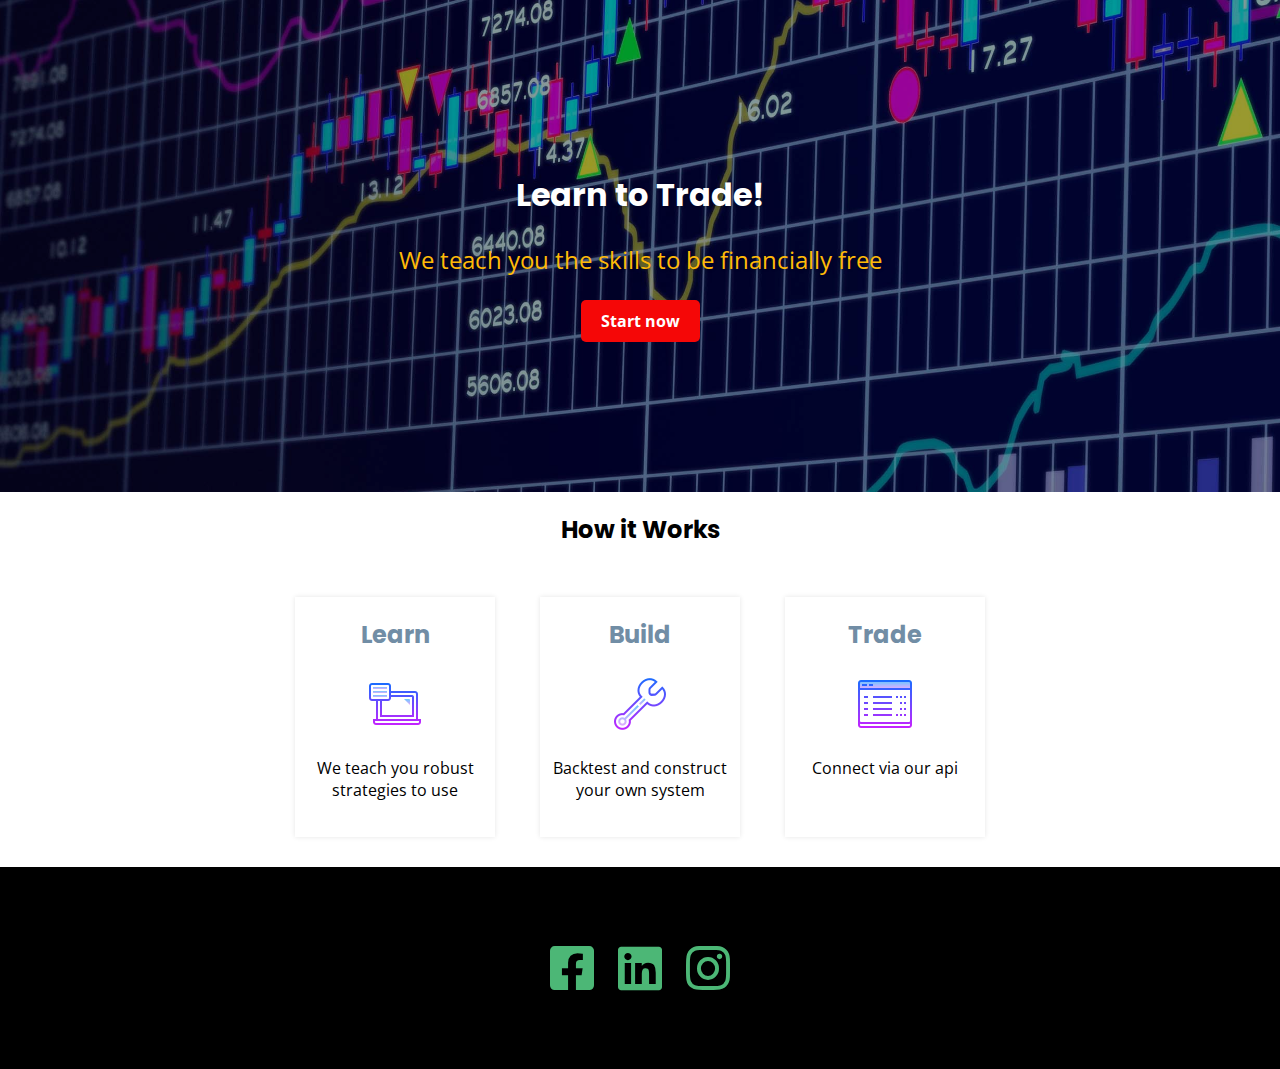
<file: index.html>
<!DOCTYPE html>
<html>
<head>
  <meta charset="UTF-8">
  <title>My landing page</title>
  <!-- We need this line below for responsiveness! -->
  <meta name="viewport" content="width=device-width, initial-scale=1">
  <link rel="stylesheet" href="css/style.css">
</head>
<body>
  <!-- code a Hero / Banner section -->
  <div class="banner" style="background-image: linear-gradient(rgba(0,0,0,0.4),rgba(0,0,0,0.4)), url(images/background.jpg)">
      <div class="start_container">
        <h1>Learn to Trade!</h1>
        <p>We teach you the skills to be financially free</p>
        <a class="btn-start" href="#">Start now</a>
      </div>
  </div>

  <div class="main_container">
    <h2>How it Works</h2>


    <div class="cards">

      <!-- code a "How it works" section -->

      <div class="card">
        <h2>Learn</h2>
        <img src="images/learn.png">
        <p>We teach you robust strategies to use</p>
      </div>

      <div class="card">
        <h2>Build</h2>
        <img src="images/build.png">
        <p>Backtest and construct your own system</p>
      </div>

      <div class="card">
        <h2>Trade</h2>
        <img src="images/trade.png">
        <p>Connect via our api</p>
      </div>
    </div>
  </div>
      <!-- code a footer -->
  <div class ="footer">
    <div>
      <ul class="list-inline">
        <li>
          <a href="https://www.facebook.com/profile.php?id=671395592" target="_blank">
            <i class="fab fa-facebook-square"></i></a>
        </li>
        <li>
          <a href="http://linkedin.com/in/chanleo1" target="_blank">
            <i class="fab fa-linkedin"></i></a>
        </li>
        <li>
          <a href="https://www.instagram.com/lcwchan" target="_blank">
            <i class="fab fa-instagram"></i></a>
        </li>
      </ul>
    </div>
  </div>


</body>
</html>
</file>
<file: css/style.css>
/* Fonts */
@import url('https://fonts.googleapis.com/css?family=Open+Sans:400,700|Poppins:700'); /* Fontawesome */
@import url('https://use.fontawesome.com/releases/v5.6.3/css/all.css'); @import url("components/card.css"); /* Utilities */
body {
    margin: 0;
    font-family: Open Sans;
}

h1, h2, h3, h4 {
    font-family: Poppins;
}

a {
    text-decoration: none;
}

/* Custom design below! */
.banner {
    background-size: cover;
    background-position: center;
    padding: 150px 0;
}

.banner h1 {
    color: white;
    text-shadow: 1px 1px 3px rgba(0,0,0,0.2);
    font-weight: bold;
}

.banner p {
    font-size: 24px;
    color: #ffba08;
    text-shadow: 1px 1px 3px rgba(0,0,0,0.2);
}

.btn-start {
    background-color: #f50707;
    color: white;
    border-radius: 5px;
    padding: 10px 20px;
    font-weight: bold;
    display: inline-block;
}

.btn-start:hover {
    background-color: #1cfb0e;
}

.start_container {
    text-align: center;
}

.main_container {
    text-align:center;
    max-width: 750px;
    margin: auto;
}

.footer {
    background-color: black;
    text-align: center;
    padding: 14;
    padding: 60px;
}
</file>
